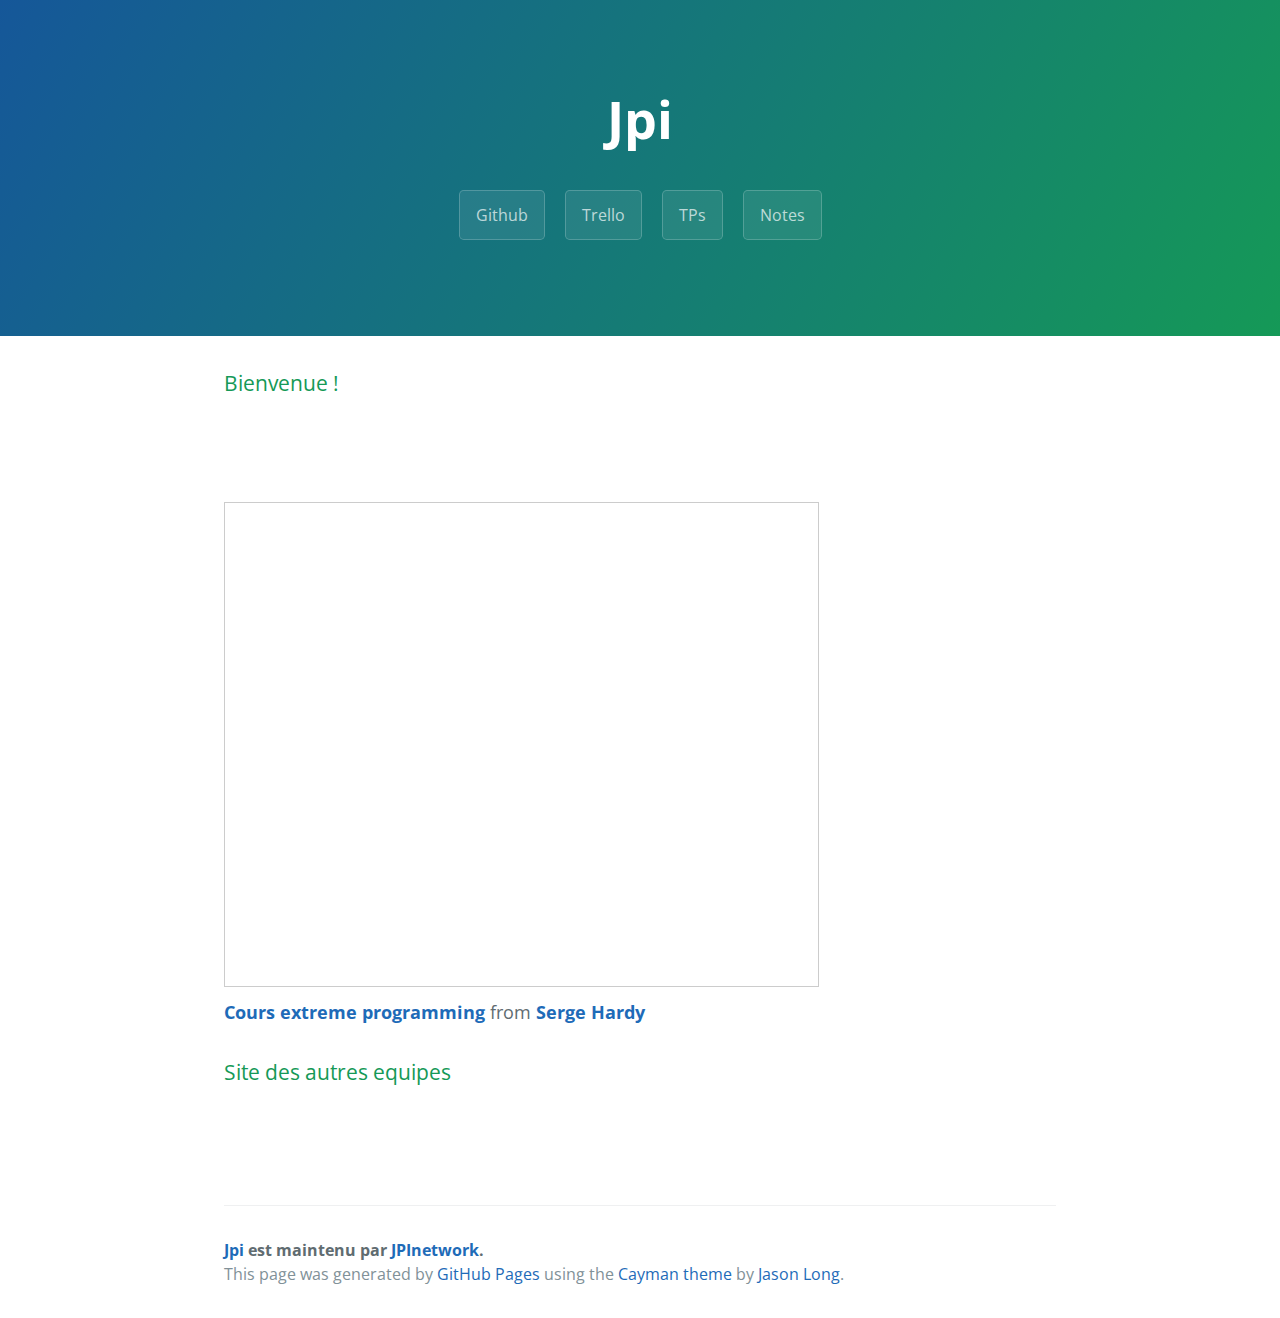
<file: index.html>
<!DOCTYPE html>
<html lang="en-us">
  <head>
    <meta charset="UTF-8">
    <title>Jpi by JPInetwork</title>
    <meta name="viewport" content="width=device-width, initial-scale=1">
    <link rel="stylesheet" type="text/css" href="stylesheets/normalize.css" media="screen">
    <link href='https://fonts.googleapis.com/css?family=Open+Sans:400,700' rel='stylesheet' type='text/css'>
    <link rel="stylesheet" type="text/css" href="stylesheets/stylesheet.css" media="screen">
    <link rel="stylesheet" type="text/css" href="stylesheets/github-light.css" media="screen">
  </head>
  <body>
    <section class="page-header">
	<h1 class="project-name">Jpi</h1>
	<h2 class="project-tagline"></h2>
	<a href="https://github.com/JPInetwork" class="btn">Github</a>
	<a href="https://trello.com/b/isZyUqdK/td-git" class="btn">Trello</a>
    <a href="TPs/index.html" class="btn">TPs</a>
    <a href="Notes/index.html" class="btn">Notes</a>
    </section>

    <section class="main-content">
      <h3>
<a id="welcome-to-github-pages" class="anchor" href="#welcome-to-github-pages" aria-hidden="true"><span class="octicon octicon-link"></span></a>Bienvenue !</h3>

<p>
      <a href="https://github.com/PaillardJulien" class="btn btn-body">Julien Paillard</a>
      <a href="https://github.com/HoudayerPierre" class="btn btn-body">Pierre Houdayer</a>
      <a href="https://github.com/iandeveseleer" class="btn btn-body">Ian Deveseleer</a>    
</p>
<iframe src="http://fr.slideshare.net/slideshow/embed_code/key/zC0OgLhX3gV2tE" width="595" height="485" frameborder="0" marginwidth="0" marginheight="0" scrolling="no" style="border:1px solid #CCC; border-width:1px; margin-bottom:5px; max-width: 100%;" allowfullscreen> </iframe> <div style="margin-bottom:5px"> <strong> <a href="http://fr.slideshare.net/sergehardy1/cours-extreme-programming" title="Cours extreme programming" target="_blank">Cours extreme programming</a> </strong> from <strong><a href="http://www.slideshare.net/sergehardy1" target="_blank">Serge Hardy</a></strong> </div>
<h3>
<a id="welcome-to-github-pages" class="anchor" href="#welcome-to-github-pages" aria-hidden="true"><span class="octicon octicon-link"></span></a>Site des autres equipes</h3>
      <a href="https://grouperdv.github.io" class="btn btn-body">Groupe RDV</a>    
      <a href="https://testosterones.github.io" class="btn btn-body">Groupe Testosterones</a>    
      <a href="https://imvi10.github.io" class="btn btn-body">Groupe imvi10</a>    
      <a href="https://mrtpi.github.io" class="btn btn-body">Groupe MrtPi</a>    
      <footer class="site-footer">
        <span class="site-footer-owner"><a href="https://github.com/JPInetwork/JPInetwork.github.io">Jpi</a> est maintenu par <a href="https://github.com/JPInetwork">JPInetwork</a>.</span>

        <span class="site-footer-credits">This page was generated by <a href="https://pages.github.com">GitHub Pages</a> using the <a href="https://github.com/jasonlong/cayman-theme">Cayman theme</a> by <a href="https://twitter.com/jasonlong">Jason Long</a>.</span>
      </footer>

    </section>

  
  </body>
</html>
</file>
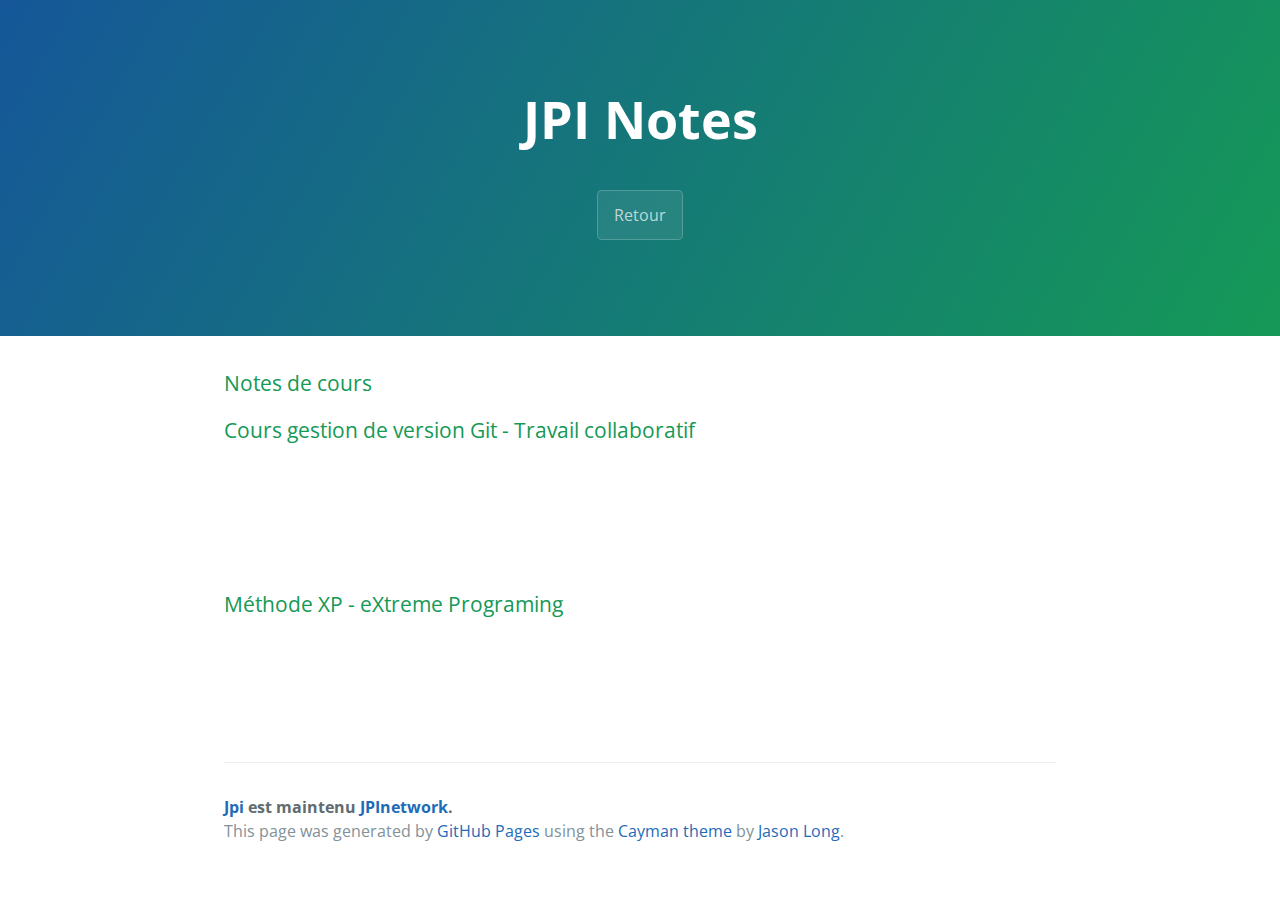
<file: Notes/index.html>
<!DOCTYPE html>
<html lang="fr-FR">
  <head>
    <meta charset="UTF-8">
    <title>JPI Notes</title>
    <meta name="viewport" content="width=device-width, initial-scale=1">
    <link rel="stylesheet" type="text/css" href="/stylesheets/normalize.css" media="screen">
    <link href='https://fonts.googleapis.com/css?family=Open+Sans:400,700' rel='stylesheet' type='text/css'>
    <link rel="stylesheet" type="text/css" href="/stylesheets/stylesheet.css" media="screen">
    <link rel="stylesheet" type="text/css" href="/stylesheets/github-light.css" media="screen">
  </head>
  <body>
    <section class="page-header">
      <h1 class="project-name">JPI Notes</h1>
      <h2 class="project-tagline"></h2>
      <a href="http://jpinetwork.github.io/" class="btn">Retour</a>
    </section>

    <section class="main-content">
			<h3>
			<a id="welcome-to-github-pages" class="anchor" href="#welcome-to-github-pages" aria-hidden="true">
			<span class="octicon octicon-link"></span>
			</a>Notes de cours</h3>
			
			<div class="tp">
				<h3>
				<a id="welcome-to-github-pages" class="anchor" href="#welcome-to-github-pages" aria-hidden="true">
				<span class="octicon octicon-link"></span>
				</a> Cours gestion de version Git - Travail collaboratif </h3>
				<br>
				<a href="/Notes/git.html" class="btn">Cours Git</a>
				</br>
				
				<h3>
				<a id="welcome-to-github-pages" class="anchor" href="#welcome-to-github-pages" aria-hidden="true">
				<span class="octicon octicon-link"></span>
				</a> Méthode XP - eXtreme Programing </h3>
				<br>
				<a href="/Notes/xp.html" class="btn">Méthode XP</a>
				</br>
				
			</div>
	<footer class="site-footer">
		<span class="site-footer-owner"><a href="https://github.com/JPInetwork/JPI">Jpi</a> est maintenu <a href="https://github.com/JPInetwork">JPInetwork</a>.</span>

		<span class="site-footer-credits">This page was generated by <a href="https://pages.github.com">GitHub Pages</a> using the <a href="https://github.com/jasonlong/cayman-theme">Cayman theme</a> by <a href="https://twitter.com/jasonlong">Jason Long</a>.</span>
	  </footer>

	</section>
  </body>
</html>
</file>
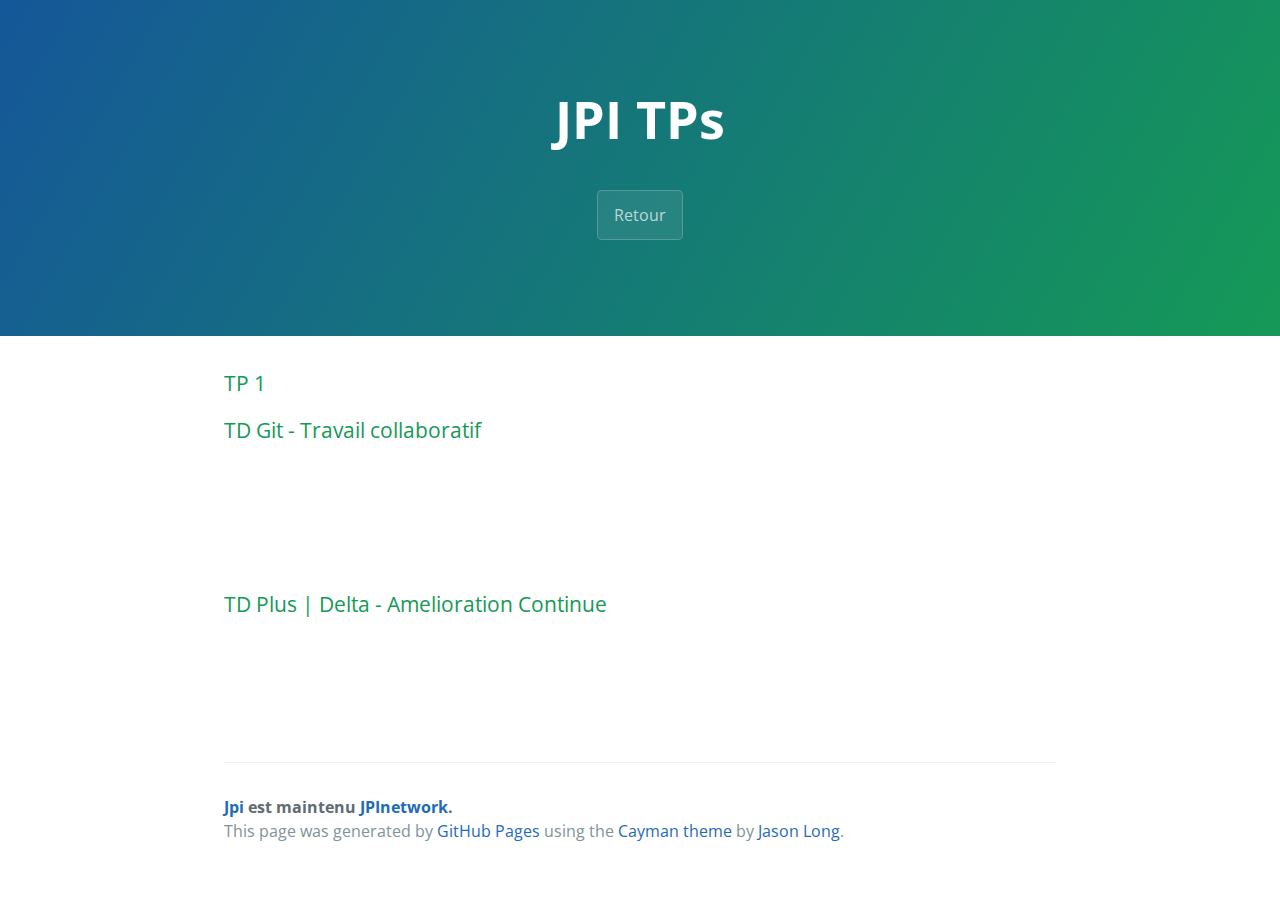
<file: TPs/index.html>
<!DOCTYPE html>
<html lang="fr-FR">
  <head>
    <meta charset="UTF-8">
    <title>JPI TPs</title>
    <meta name="viewport" content="width=device-width, initial-scale=1">
    <link rel="stylesheet" type="text/css" href="/stylesheets/normalize.css" media="screen">
    <link href='https://fonts.googleapis.com/css?family=Open+Sans:400,700' rel='stylesheet' type='text/css'>
    <link rel="stylesheet" type="text/css" href="/stylesheets/stylesheet.css" media="screen">
    <link rel="stylesheet" type="text/css" href="/stylesheets/github-light.css" media="screen">
  </head>
  <body>
    <section class="page-header">
      <h1 class="project-name">JPI TPs</h1>
      <h2 class="project-tagline"></h2>
      <a href="http://jpinetwork.github.io/" class="btn">Retour</a>
    </section>

    <section class="main-content">
			<h3>
			<a id="welcome-to-github-pages" class="anchor" href="#welcome-to-github-pages" aria-hidden="true">
			<span class="octicon octicon-link"></span>
			</a>TP 1</h3>
			
			<div class="tp">
				<h3>
				<a id="welcome-to-github-pages" class="anchor" href="#welcome-to-github-pages" aria-hidden="true">
				<span class="octicon octicon-link"></span>
				</a> TD Git - Travail collaboratif </h3>
				<br>
				<a href="/TPs/TP_1.html" class="btn">TD Git</a>
				</br>
				
				<h3>
				<a id="welcome-to-github-pages" class="anchor" href="#welcome-to-github-pages" aria-hidden="true">
				<span class="octicon octicon-link"></span>
				</a> TD Plus | Delta - Amelioration Continue </h3>
				<br>
				<a href="/TPs/TP_2.html" class="btn">TD Plus | Delta</a>
				</br>
				
			</div>
	<footer class="site-footer">
		<span class="site-footer-owner"><a href="https://github.com/JPInetwork/JPI">Jpi</a> est maintenu <a href="https://github.com/JPInetwork">JPInetwork</a>.</span>

		<span class="site-footer-credits">This page was generated by <a href="https://pages.github.com">GitHub Pages</a> using the <a href="https://github.com/jasonlong/cayman-theme">Cayman theme</a> by <a href="https://twitter.com/jasonlong">Jason Long</a>.</span>
	  </footer>

	</section>
  </body>
</html>
</file>
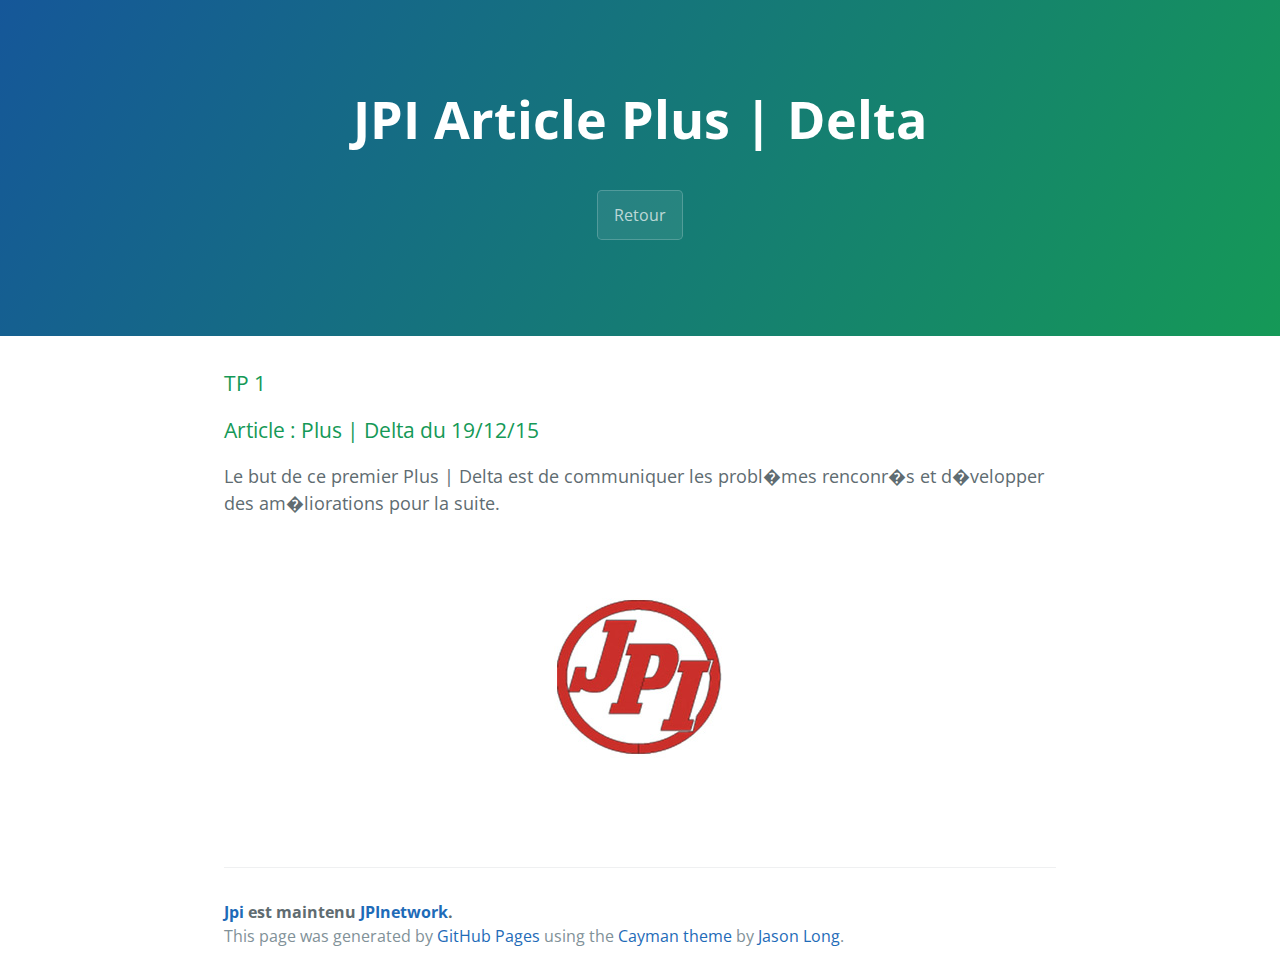
<file: Article_PlusDelta.html>
<!DOCTYPE html>
<html lang="fr-FR">
  <head>
    <meta charset="UTF-8">
    <title>JPI Article</title>
    <meta name="viewport" content="width=device-width, initial-scale=1">
    <link rel="stylesheet" type="text/css" href="stylesheets/normalize.css" media="screen">
    <link href='https://fonts.googleapis.com/css?family=Open+Sans:400,700' rel='stylesheet' type='text/css'>
    <link rel="stylesheet" type="text/css" href="stylesheets/stylesheet.css" media="screen">
    <link rel="stylesheet" type="text/css" href="stylesheets/github-light.css" media="screen">
  </head>
  <body>
    <section class="page-header">
      <h1 class="project-name">JPI Article Plus | Delta</h1>
      <h2 class="project-tagline"></h2>
      <a href="https://github.com/JPI/" class="btn">Retour</a>
    </section>

    <section class="main-content">
			<h3>
			<a id="welcome-to-github-pages" class="anchor" href="#welcome-to-github-pages" aria-hidden="true">
			<span class="octicon octicon-link"></span>
			</a>TP 1</h3>
			
			<div class="tp">
				<h3>
				<a id="welcome-to-github-pages" class="anchor" href="#welcome-to-github-pages" aria-hidden="true">
				<span class="octicon octicon-link"></span>
				</a> Article : Plus | Delta du 19/12/15</h3>

				<p>Le but de ce premier Plus | Delta est de communiquer les probl�mes renconr�s et d�velopper des am�liorations pour la suite.</p>
				
				<center><img src="JPI_Logo.jpg"></img></center>
				
			</div>
	<footer class="site-footer">
		<span class="site-footer-owner"><a href="https://github.com/JPInetwork/JPI">Jpi</a> est maintenu <a href="https://github.com/JPInetwork">JPInetwork</a>.</span>

		<span class="site-footer-credits">This page was generated by <a href="https://pages.github.com">GitHub Pages</a> using the <a href="https://github.com/jasonlong/cayman-theme">Cayman theme</a> by <a href="https://twitter.com/jasonlong">Jason Long</a>.</span>
	  </footer>

	</section>
  </body>
</html>
</file>
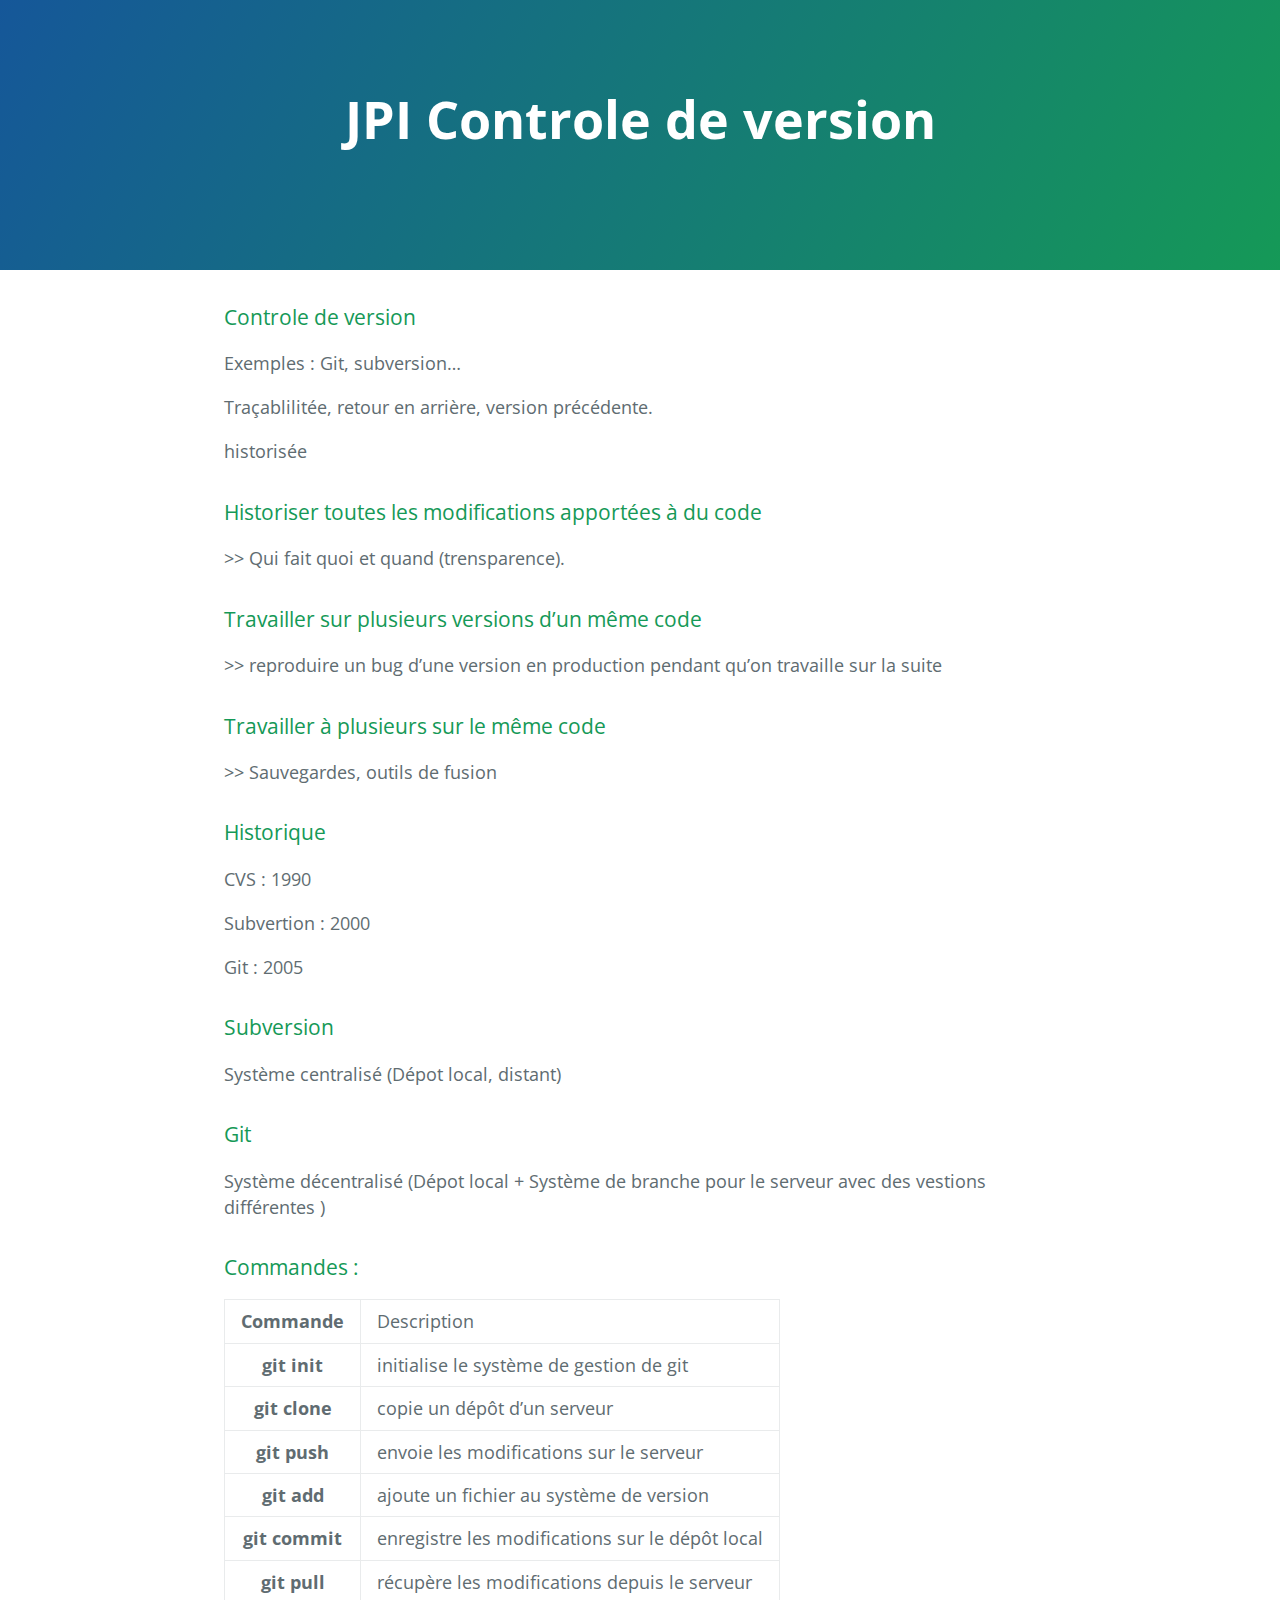
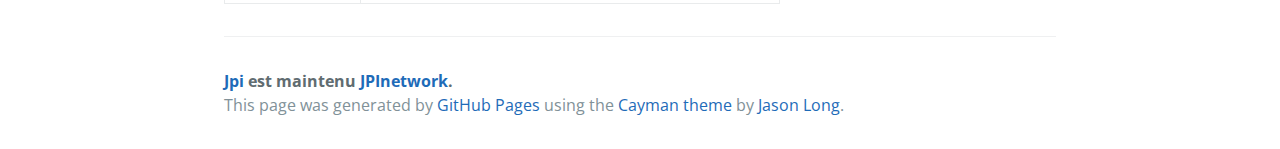
<file: ControleVersion.html>
﻿<!DOCTYPE html>
<html lang="fr-FR">
  <head>
    <meta charset="UTF-8">
    <title>JPI Controle de version</title>
    <meta name="viewport" content="width=device-width, initial-scale=1">
    <link rel="stylesheet" type="text/css" href="stylesheets/normalize.css" media="screen">
    <link href='https://fonts.googleapis.com/css?family=Open+Sans:400,700' rel='stylesheet' type='text/css'>
    <link rel="stylesheet" type="text/css" href="stylesheets/stylesheet.css" media="screen">
    <link rel="stylesheet" type="text/css" href="stylesheets/github-light.css" media="screen">
  </head>
  <body>
    <section class="page-header">
      <h1 class="project-name">JPI Controle de version</h1>
      <h2 class="project-tagline"></h2>
    </section>

    <section class="main-content">
			<div class="controleVersion">
				<h3>
				<a id="welcome-to-github-pages" class="anchor" href="#welcome-to-github-pages" aria-hidden="true">
				<span class="octicon octicon-link"></span>
				</a>Controle de version</h3>
			
				<p>Exemples : Git, subversion…</p>
				<p>Traçablilitée, retour en arrière, version précédente.</p>
				<p>historisée</p>

				<h3>
				<a id="welcome-to-github-pages" class="anchor" href="#welcome-to-github-pages" aria-hidden="true">
				<span class="octicon octicon-link"></span>
				</a>Historiser toutes les modifications apportées à du code</h3>
				
				<p>>> Qui fait quoi et quand (trensparence).</p>
				
				<h3>
				<a id="welcome-to-github-pages" class="anchor" href="#welcome-to-github-pages" aria-hidden="true">
				<span class="octicon octicon-link"></span>
				</a>Travailler sur plusieurs versions d’un même code</h3>
				
				<p>>> reproduire un bug d’une version en production pendant qu’on travaille sur la suite</p>
				
				<h3>
				<a id="welcome-to-github-pages" class="anchor" href="#welcome-to-github-pages" aria-hidden="true">
				<span class="octicon octicon-link"></span>
				</a>Travailler à plusieurs sur le même code</h3>
				
				<p>>> Sauvegardes, outils de fusion</p>
				
				<h3>
				<a id="welcome-to-github-pages" class="anchor" href="#welcome-to-github-pages" aria-hidden="true">
				<span class="octicon octicon-link"></span>
				</a>Historique</h3>
				
				<p>CVS : 1990</p>
				<p>Subvertion : 2000</p>
				<p>Git : 2005 </p>
				
				<h3>
				<a id="welcome-to-github-pages" class="anchor" href="#welcome-to-github-pages" aria-hidden="true">
				<span class="octicon octicon-link"></span>
				</a>Subversion</h3>
				
				<p>Système centralisé (Dépot local, distant)<p>
				
				<h3>
				<a id="welcome-to-github-pages" class="anchor" href="#welcome-to-github-pages" aria-hidden="true">
				<span class="octicon octicon-link"></span>
				</a>Git</h3>
				
				<p>Système décentralisé (Dépot local + Système de branche pour le serveur avec des vestions différentes )</p>
				
				<h3>
				<a id="welcome-to-github-pages" class="anchor" href="#welcome-to-github-pages" aria-hidden="true">
				<span class="octicon octicon-link"></span>
				</a>Commandes :</h3>
				
				<table>
				   <tr>
					   <th>Commande</th>
					   <td>Description</td>
				   </tr>
				   <tr>
					   <th>git init</th>
					   <td>initialise le système de gestion de git</td>
				   </tr>
				   <tr>
					   <th>git clone</th>
					   <td>copie un dépôt d’un serveur</td>
				   </tr>
				   <tr>
					   <th>git push</th>
					   <td>envoie les modifications sur le serveur</td>
				   </tr>
				   <tr>
					   <th>git add</th>
					   <td>ajoute un fichier au système de version</td>
				   </tr>
				   <tr>
					   <th>git commit</th>
					   <td>enregistre les modifications sur le dépôt local</td>
				   </tr>
				   <tr>
					   <th>git pull</th>
					   <td>récupère les modifications depuis le serveur</td>
				   </tr>
				</table>
				
				
			</div>
	<footer class="site-footer">
		<span class="site-footer-owner"><a href="https://github.com/JPInetwork/JPI">Jpi</a> est maintenu <a href="https://github.com/JPInetwork">JPInetwork</a>.</span>

		<span class="site-footer-credits">This page was generated by <a href="https://pages.github.com">GitHub Pages</a> using the <a href="https://github.com/jasonlong/cayman-theme">Cayman theme</a> by <a href="https://twitter.com/jasonlong">Jason Long</a>.</span>
	  </footer>

	</section>
  </body>
</html>
</file>
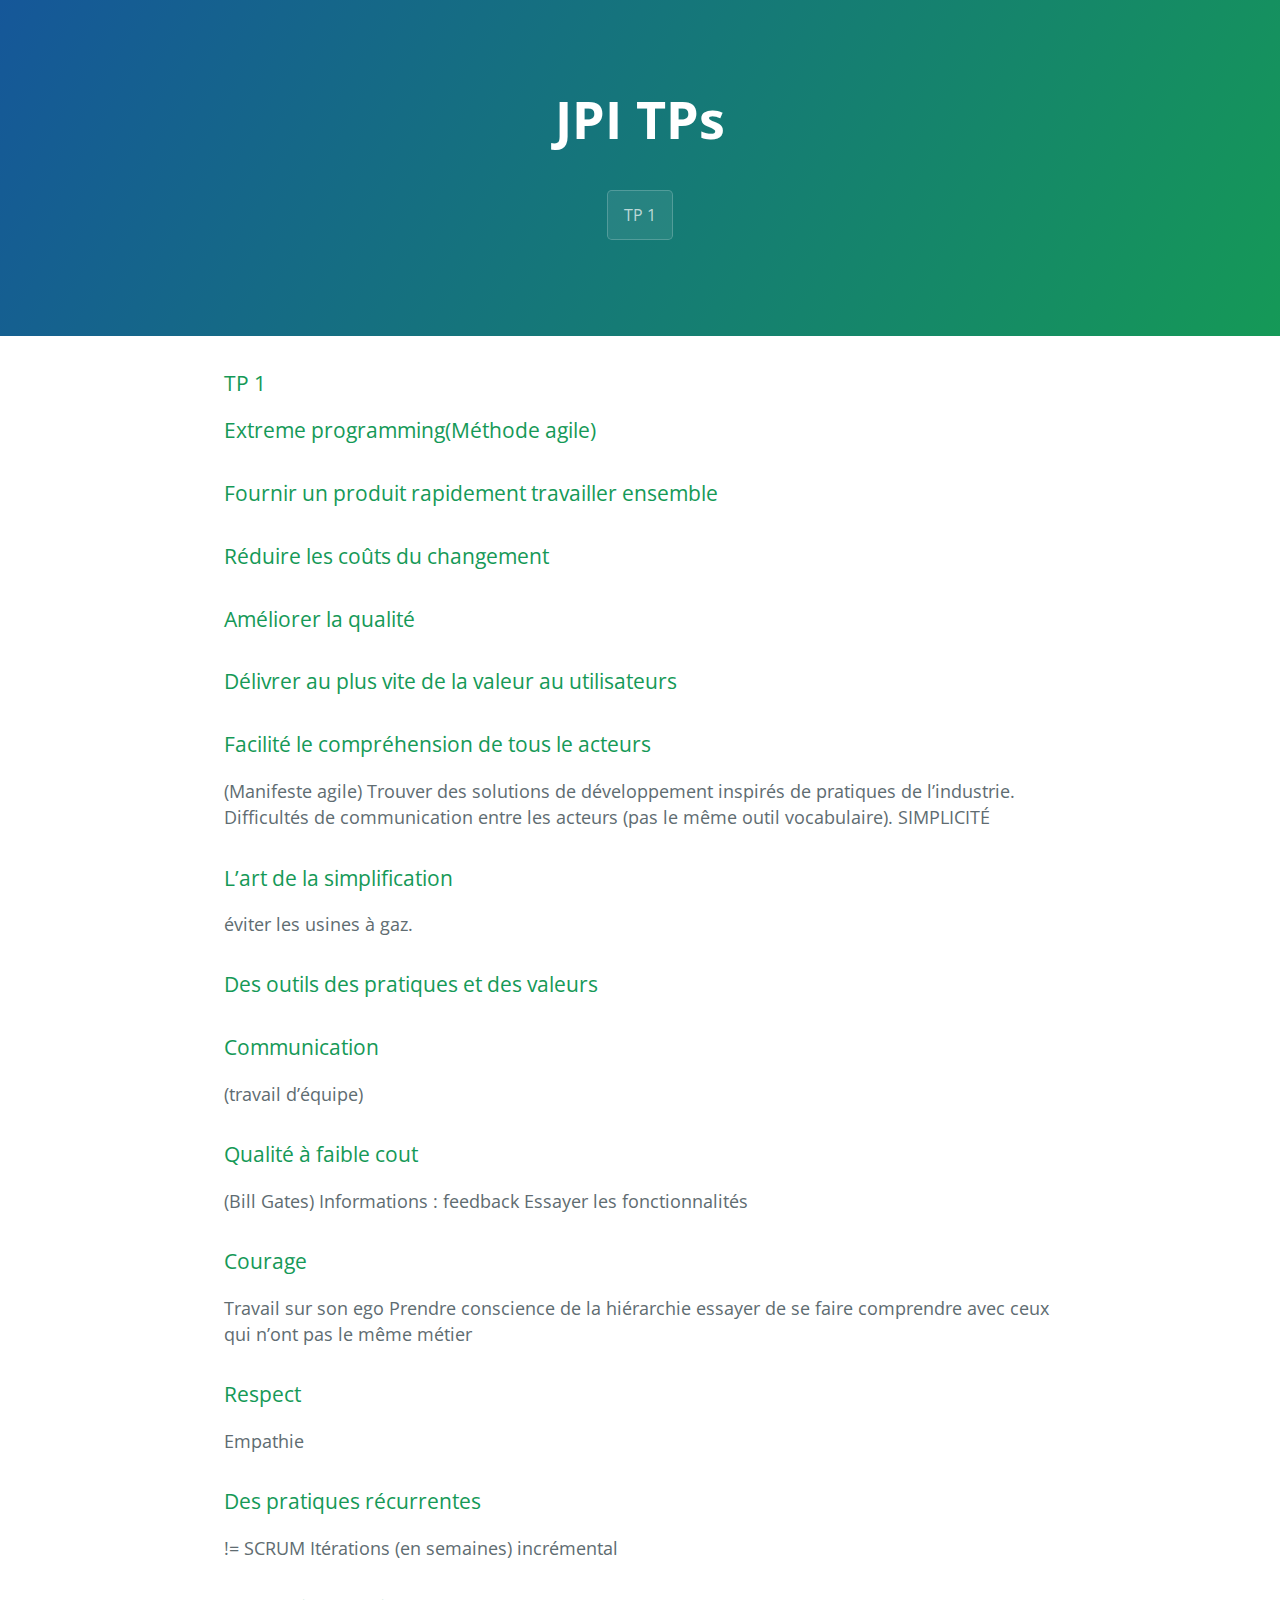
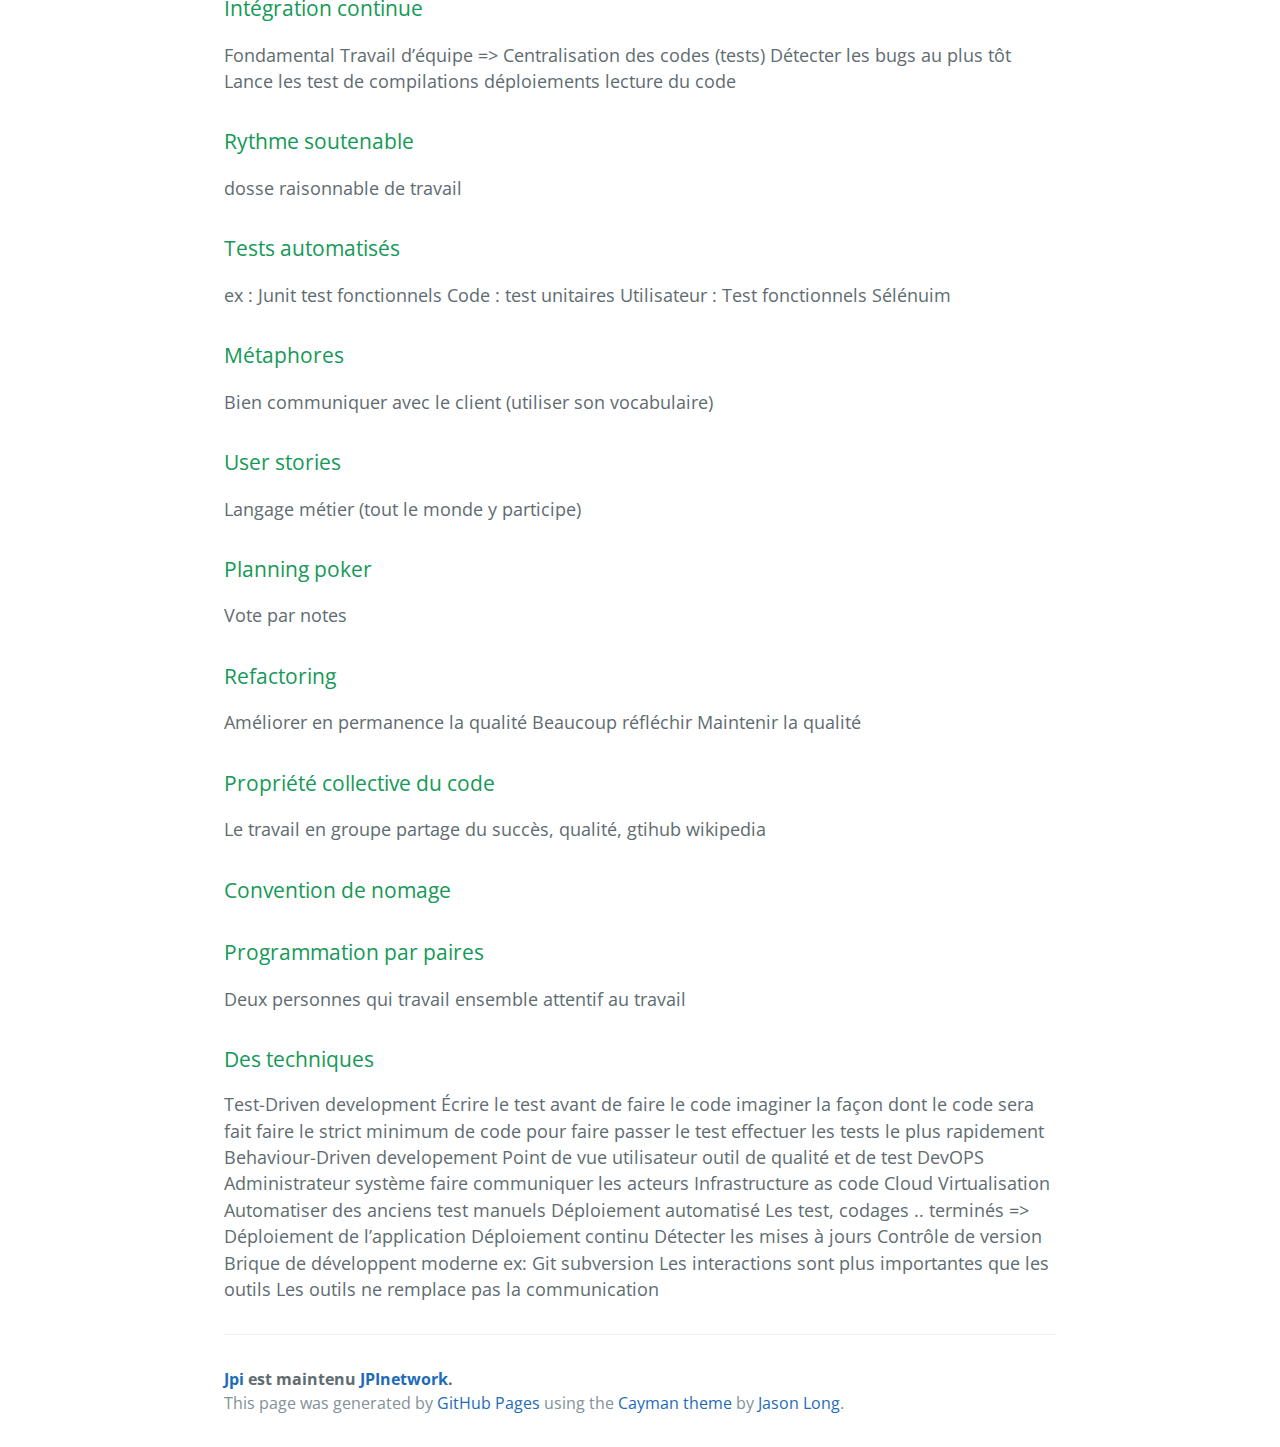
<file: note.html>
﻿<!DOCTYPE html>
<html lang="fr-FR">
  <head>
    <meta charset="UTF-8">
    <title>JPI TPs</title>
    <meta name="viewport" content="width=device-width, initial-scale=1">
    <link rel="stylesheet" type="text/css" href="stylesheets/normalize.css" media="screen">
    <link href='https://fonts.googleapis.com/css?family=Open+Sans:400,700' rel='stylesheet' type='text/css'>
    <link rel="stylesheet" type="text/css" href="stylesheets/stylesheet.css" media="screen">
    <link rel="stylesheet" type="text/css" href="stylesheets/github-light.css" media="screen">
  </head>
  <body>
    <section class="page-header">
      <h1 class="project-name">JPI TPs</h1>
      <h2 class="project-tagline"></h2>
      <a href="https://github.com/JPInetwork/JPI#" class="btn">TP 1</a>
    </section>

    <section class="main-content">
			<h3>
			<a id="welcome-to-github-pages" class="anchor" href="#welcome-to-github-pages" aria-hidden="true">
			<span class="octicon octicon-link"></span>
			</a>TP 1</h3>
			
			<div class="note">
				<h3>
				<a id="welcome-to-github-pages" class="anchor" href="#welcome-to-github-pages" aria-hidden="true">
				<span class="octicon octicon-link"></span>
				</a> Extreme programming(Méthode agile) </h3>
				
				<h3>
				<a id="welcome-to-github-pages" class="anchor" href="#welcome-to-github-pages" aria-hidden="true">
				<span class="octicon octicon-link"></span>
				</a> Fournir un produit rapidement travailler ensemble </h3>

				<h3>
				<a id="welcome-to-github-pages" class="anchor" href="#welcome-to-github-pages" aria-hidden="true">
				<span class="octicon octicon-link"></span>
				</a> Réduire les coûts du changement </h3>

				<h3>
				<a id="welcome-to-github-pages" class="anchor" href="#welcome-to-github-pages" aria-hidden="true">
				<span class="octicon octicon-link"></span>
				</a> Améliorer la qualité </h3>
				
				<h3>
				<a id="welcome-to-github-pages" class="anchor" href="#welcome-to-github-pages" aria-hidden="true">
				<span class="octicon octicon-link"></span>
				</a> Délivrer au plus vite de la valeur au utilisateurs </h3>
				
				<h3>
				<a id="welcome-to-github-pages" class="anchor" href="#welcome-to-github-pages" aria-hidden="true">
				<span class="octicon octicon-link"></span>
				</a> Facilité le compréhension de tous le acteurs </h3>
				
				<p>(Manifeste agile)
				Trouver des solutions de développement inspirés de pratiques de l’industrie.
				Difficultés de communication entre les acteurs (pas le même outil vocabulaire).
				SIMPLICITÉ</p>
				
				<h3>
				<a id="welcome-to-github-pages" class="anchor" href="#welcome-to-github-pages" aria-hidden="true">
				<span class="octicon octicon-link"></span>
				</a> L’art de la simplification </h3>
				<p>éviter les usines à gaz.</p>
				
				<h3>
				<a id="welcome-to-github-pages" class="anchor" href="#welcome-to-github-pages" aria-hidden="true">
				<span class="octicon octicon-link"></span>
				</a> Des outils des pratiques et des valeurs </h3>
				
				<h3>
				<a id="welcome-to-github-pages" class="anchor" href="#welcome-to-github-pages" aria-hidden="true">
				<span class="octicon octicon-link"></span>
				</a> Communication </h3>
				<p>(travail d’équipe)</p>
				
				<h3>
				<a id="welcome-to-github-pages" class="anchor" href="#welcome-to-github-pages" aria-hidden="true">
				<span class="octicon octicon-link"></span>
				</a> Qualité à faible cout </h3>
				<p>(Bill Gates)
				Informations : feedback
				Essayer les fonctionnalités</p>
				
				<h3>
				<a id="welcome-to-github-pages" class="anchor" href="#welcome-to-github-pages" aria-hidden="true">
				<span class="octicon octicon-link"></span>
				</a> Courage </h3>
				<p>Travail sur son ego
				Prendre conscience de la hiérarchie
				essayer de se faire comprendre avec ceux qui n’ont pas le même métier</p>
				
				<h3>
				<a id="welcome-to-github-pages" class="anchor" href="#welcome-to-github-pages" aria-hidden="true">
				<span class="octicon octicon-link"></span>
				</a> Respect </h3>
				<p>Empathie</p>
				
				<h3>
				<a id="welcome-to-github-pages" class="anchor" href="#welcome-to-github-pages" aria-hidden="true">
				<span class="octicon octicon-link"></span>
				</a> Des pratiques récurrentes </h3>
				<p>!= SCRUM
				Itérations  (en semaines)
				incrémental</p>

				<h3>
				<a id="welcome-to-github-pages" class="anchor" href="#welcome-to-github-pages" aria-hidden="true">
				<span class="octicon octicon-link"></span>
				</a> Intégration continue </h3>
				<p>Fondamental
				Travail d’équipe => Centralisation des codes (tests)
				Détecter les bugs au plus tôt
				Lance les test de compilations déploiements lecture du code</p>	
				
				<h3>
				<a id="welcome-to-github-pages" class="anchor" href="#welcome-to-github-pages" aria-hidden="true">
				<span class="octicon octicon-link"></span>
				</a> Rythme soutenable </h3>
				<p>dosse raisonnable de travail</p>
				
				<h3>
				<a id="welcome-to-github-pages" class="anchor" href="#welcome-to-github-pages" aria-hidden="true">
				<span class="octicon octicon-link"></span>
				</a> Tests automatisés </h3>
				<p>ex : Junit test fonctionnels
				Code : test unitaires
				Utilisateur : Test fonctionnels
				Sélénuim</p>
				
				<h3>
				<a id="welcome-to-github-pages" class="anchor" href="#welcome-to-github-pages" aria-hidden="true">
				<span class="octicon octicon-link"></span>
				</a> Métaphores </h3>
				<p>Bien communiquer avec le client (utiliser son vocabulaire)</p>
				
				<h3>
				<a id="welcome-to-github-pages" class="anchor" href="#welcome-to-github-pages" aria-hidden="true">
				<span class="octicon octicon-link"></span>
				</a> User stories </h3>
				<p>Langage métier (tout le monde y participe)</p>
				
				<h3>
				<a id="welcome-to-github-pages" class="anchor" href="#welcome-to-github-pages" aria-hidden="true">
				<span class="octicon octicon-link"></span>
				</a> Planning poker </h3>
				<p>Vote par notes</p>
				
				<h3>
				<a id="welcome-to-github-pages" class="anchor" href="#welcome-to-github-pages" aria-hidden="true">
				<span class="octicon octicon-link"></span>
				</a> Refactoring </h3>
				<p>Améliorer en permanence la qualité
				Beaucoup réfléchir
				Maintenir la qualité</p>
				
				<h3>
				<a id="welcome-to-github-pages" class="anchor" href="#welcome-to-github-pages" aria-hidden="true">
				<span class="octicon octicon-link"></span>
				</a> Propriété collective du code </h3>
				<p>Le travail en groupe partage du succès, qualité,
				gtihub wikipedia</p>
				
				<h3>
				<a id="welcome-to-github-pages" class="anchor" href="#welcome-to-github-pages" aria-hidden="true">
				<span class="octicon octicon-link"></span>
				</a> Convention de nomage </h3>
				
				<h3>
				<a id="welcome-to-github-pages" class="anchor" href="#welcome-to-github-pages" aria-hidden="true">
				<span class="octicon octicon-link"></span>
				</a> Programmation par paires </h3>
				<p>Deux personnes qui travail ensemble
				attentif au travail</p>
				
				<h3>
				<a id="welcome-to-github-pages" class="anchor" href="#welcome-to-github-pages" aria-hidden="true">
				<span class="octicon octicon-link"></span>
				</a> Des techniques </h3>

Test-Driven development
Écrire le test avant de faire le code
imaginer la façon dont le code sera fait
faire le strict minimum de code pour faire passer le test
effectuer les tests le plus rapidement

Behaviour-Driven developement
Point de vue utilisateur
outil de qualité et de test

DevOPS
Administrateur système
faire communiquer les acteurs

Infrastructure as code

Cloud

Virtualisation
Automatiser des anciens test manuels

Déploiement automatisé
Les test, codages .. terminés
=> Déploiement de l’application

Déploiement continu
Détecter les mises à jours

Contrôle de version
Brique de développent moderne
ex: Git subversion

Les interactions sont plus importantes que les outils
Les outils ne remplace pas la communication
				
			</div>
	<footer class="site-footer">
		<span class="site-footer-owner"><a href="https://github.com/JPInetwork/JPI">Jpi</a> est maintenu <a href="https://github.com/JPInetwork">JPInetwork</a>.</span>

		<span class="site-footer-credits">This page was generated by <a href="https://pages.github.com">GitHub Pages</a> using the <a href="https://github.com/jasonlong/cayman-theme">Cayman theme</a> by <a href="https://twitter.com/jasonlong">Jason Long</a>.</span>
	  </footer>

	</section>
  </body>
</html>
</file>
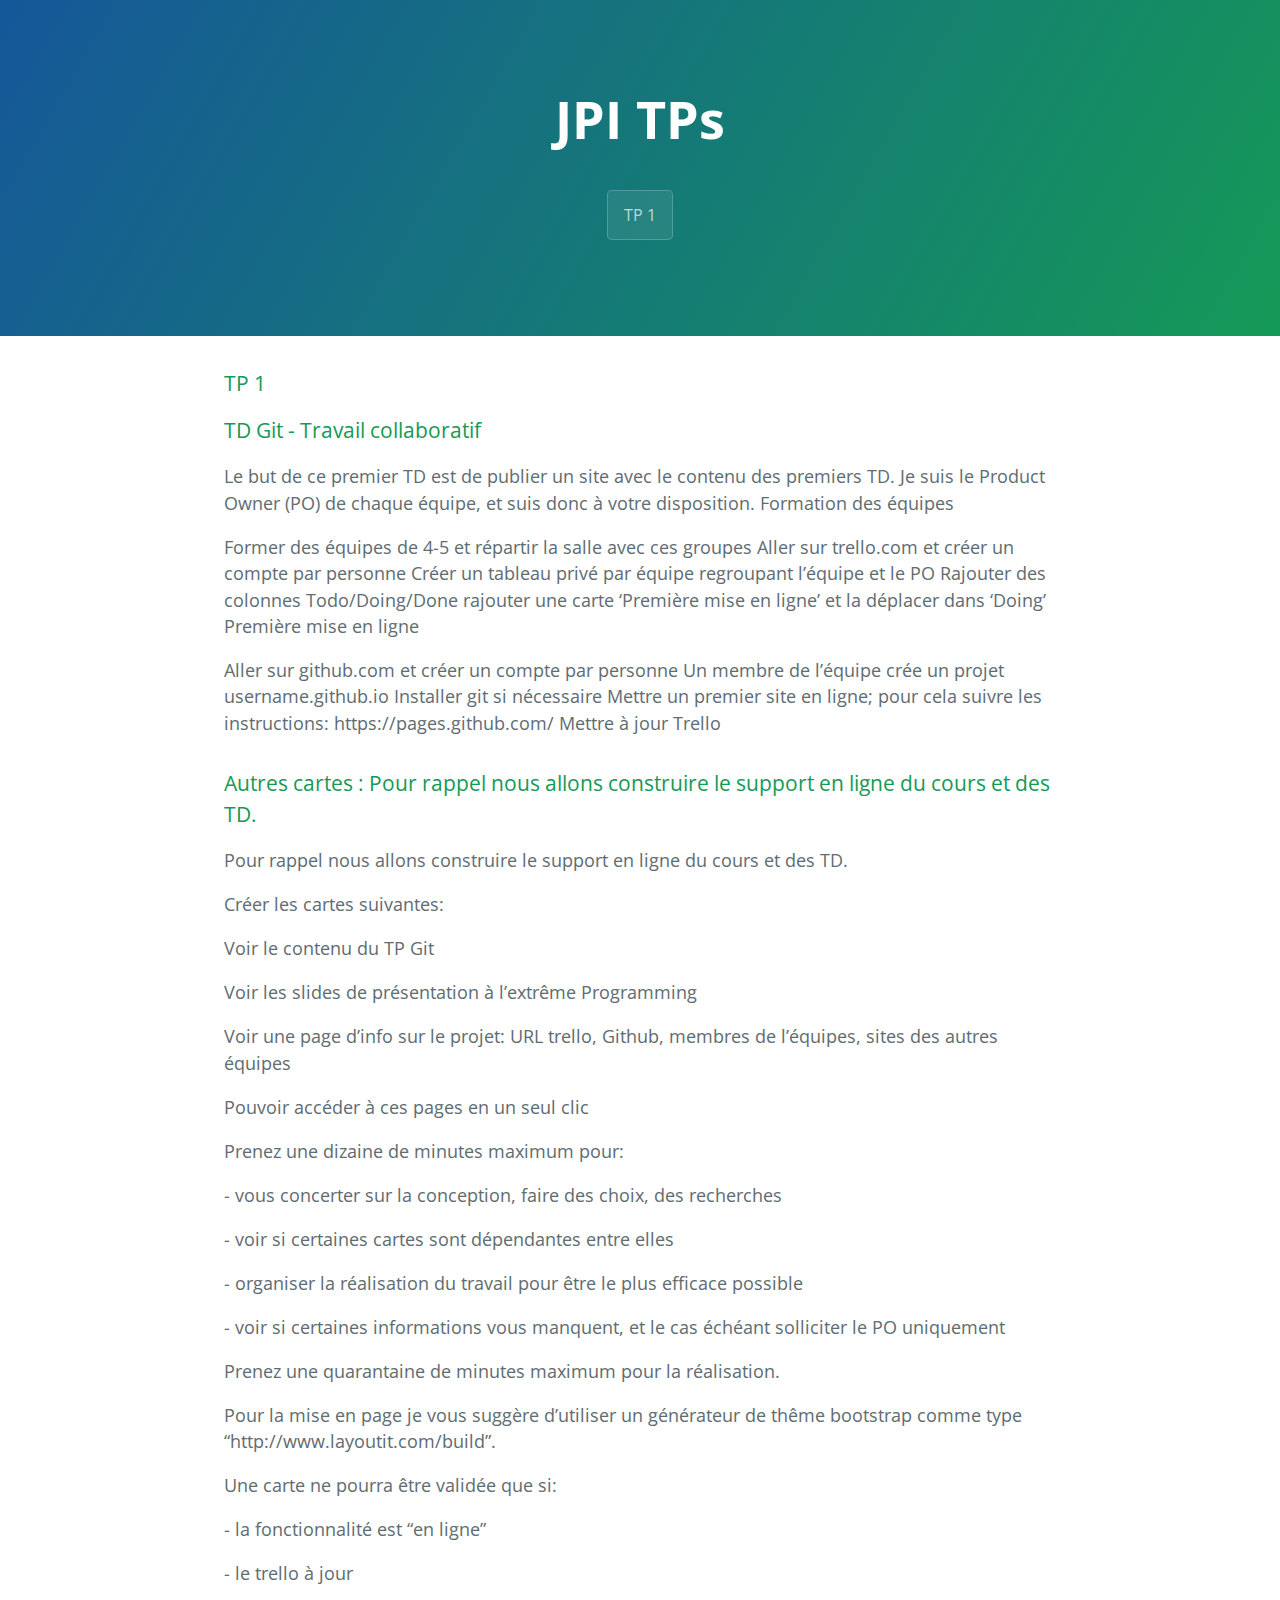
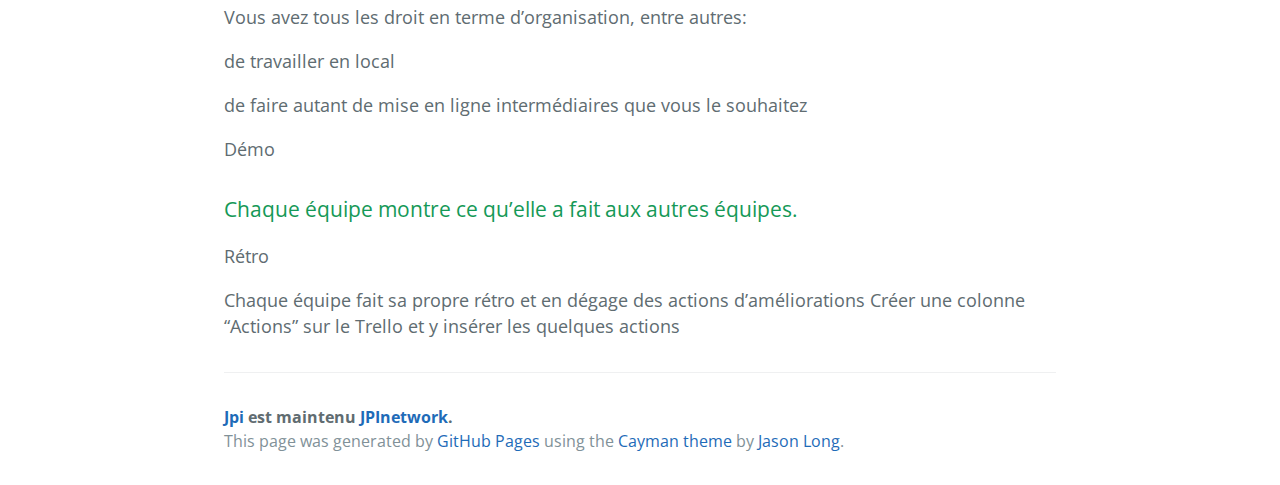
<file: TP.html>
﻿<!DOCTYPE html>
<html lang="fr-FR">
  <head>
    <meta charset="UTF-8">
    <title>JPI TPs</title>
    <meta name="viewport" content="width=device-width, initial-scale=1">
    <link rel="stylesheet" type="text/css" href="stylesheets/normalize.css" media="screen">
    <link href='https://fonts.googleapis.com/css?family=Open+Sans:400,700' rel='stylesheet' type='text/css'>
    <link rel="stylesheet" type="text/css" href="stylesheets/stylesheet.css" media="screen">
    <link rel="stylesheet" type="text/css" href="stylesheets/github-light.css" media="screen">
  </head>
  <body>
    <section class="page-header">
      <h1 class="project-name">JPI TPs</h1>
      <h2 class="project-tagline"></h2>
      <a href="https://github.com/JPInetwork/JPI#" class="btn">TP 1</a>
    </section>

    <section class="main-content">
			<h3>
			<a id="welcome-to-github-pages" class="anchor" href="#welcome-to-github-pages" aria-hidden="true">
			<span class="octicon octicon-link"></span>
			</a>TP 1</h3>
			
			<div class="tp">
				<h3>
				<a id="welcome-to-github-pages" class="anchor" href="#welcome-to-github-pages" aria-hidden="true">
				<span class="octicon octicon-link"></span>
				</a> TD Git - Travail collaboratif </h3>

				<p>Le but de ce premier TD est de publier un site avec le contenu des premiers TD.
				Je suis le Product Owner (PO) de chaque équipe, et suis donc à votre disposition.
				Formation des équipes</p>

				<p>Former des équipes de 4-5 et répartir la salle avec ces groupes
				Aller sur trello.com et créer un compte par personne
				Créer un tableau privé par équipe regroupant l’équipe et le PO
				Rajouter des colonnes Todo/Doing/Done
				rajouter une carte ‘Première mise en ligne’ et la déplacer dans ‘Doing’
				Première mise en ligne</p>

				<p>Aller sur github.com et créer un compte par personne
				Un membre de l’équipe crée un projet username.github.io
				Installer git si nécessaire
				Mettre un premier site en ligne; pour cela suivre les instructions: https://pages.github.com/
				Mettre à jour Trello</p>

				<h3>
				<a id="welcome-to-github-pages" class="anchor" href="#welcome-to-github-pages" aria-hidden="true">
				<span class="octicon octicon-link"></span>
				</a> Autres cartes : Pour rappel nous allons construire le support en ligne du cours et des TD. </h3>
				

				<p>Pour rappel nous allons construire le support en ligne du cours et des TD.</p>

				<p>Créer les cartes suivantes:</p>

				<p>Voir le contenu du TP Git</p>
				<p>Voir les slides de présentation à l’extrême Programming</p>
				<p>Voir une page d’info sur le projet: URL trello, Github, membres de l’équipes, sites des autres équipes</p>
				<p>Pouvoir accéder à ces pages en un seul clic</p>

				<p>Prenez une dizaine de minutes maximum pour:</p>

				<p>	- vous concerter sur la conception, faire des choix, des recherches</p>
				<p>	- voir si certaines cartes sont dépendantes entre elles</p>
				<p>	- organiser la réalisation du travail pour être le plus efficace possible</p>
				<p>	- voir si certaines informations vous manquent, et le cas échéant solliciter le PO uniquement</p>

				<p>Prenez une quarantaine de minutes maximum pour la réalisation. </p>
				<p>Pour la mise en page je vous suggère d’utiliser un générateur de thême bootstrap comme type “http://www.layoutit.com/build”.</p>


				<p>Une carte ne pourra être validée que si:</p>
				<p>	- la fonctionnalité est “en ligne”</p>
				<p>	- le trello à jour</p>

				<p>Vous avez tous les droit en terme d’organisation, entre autres:</p>
				<p>de travailler en local</p>
				<p>de faire autant de mise en ligne intermédiaires que vous le souhaitez</p>

				<p> Démo </p>
				
				<h3>
				<a id="welcome-to-github-pages" class="anchor" href="#welcome-to-github-pages" aria-hidden="true">
				<span class="octicon octicon-link"></span>
				</a> Chaque équipe montre ce qu’elle a fait aux autres équipes. </h3>

				<p> Rétro </p>

				<p>Chaque équipe fait sa propre rétro et en dégage des actions d’améliorations
				Créer une colonne “Actions” sur le Trello et y insérer les quelques actions</p>
				
			</div>
	<footer class="site-footer">
		<span class="site-footer-owner"><a href="https://github.com/JPInetwork/JPI">Jpi</a> est maintenu <a href="https://github.com/JPInetwork">JPInetwork</a>.</span>

		<span class="site-footer-credits">This page was generated by <a href="https://pages.github.com">GitHub Pages</a> using the <a href="https://github.com/jasonlong/cayman-theme">Cayman theme</a> by <a href="https://twitter.com/jasonlong">Jason Long</a>.</span>
	  </footer>

	</section>
  </body>
</html>
</file>
<file: stylesheets/stylesheet.css>
* {
  box-sizing: border-box; }

body {
  padding: 0;
  margin: 0;
  font-family: "Open Sans", "Helvetica Neue", Helvetica, Arial, sans-serif;
  font-size: 16px;
  line-height: 1.5;
  color: #606c71; }

a {
  color: #1e6bb8;
  text-decoration: none; }
  a:hover {
    text-decoration: underline; }

.btn {
  display: inline-block;
  margin-bottom: 1rem;
  color: rgba(255, 255, 255, 0.7);
  background-color: rgba(255, 255, 255, 0.08);
  border-color: rgba(255, 255, 255, 0.2);
  border-style: solid;
  border-width: 1px;
  border-radius: 0.3rem;
  transition: color 0.2s, background-color 0.2s, border-color 0.2s; }
  .btn + .btn {
    margin-left: 1rem; }

.btn:hover {
  color: rgba(255, 255, 255, 0.8);
  text-decoration: none;
  background-color: rgba(255, 255, 255, 0.2);
  border-color: rgba(255, 255, 255, 0.3); }
  
btn-body{
	background-color: #bdc3c7;
}

@media screen and (min-width: 64em) {
  .btn {
    padding: 0.75rem 1rem; } }

@media screen and (min-width: 42em) and (max-width: 64em) {
  .btn {
    padding: 0.6rem 0.9rem;
    font-size: 0.9rem; } }

@media screen and (max-width: 42em) {
  .btn {
    display: block;
    width: 100%;
    padding: 0.75rem;
    font-size: 0.9rem; }
    .btn + .btn {
      margin-top: 1rem;
      margin-left: 0; } }

.page-header {
  color: #fff;
  text-align: center;
  background-color: #159957;
  background-image: linear-gradient(120deg, #155799, #159957); }

@media screen and (min-width: 64em) {
  .page-header {
    padding: 5rem 6rem; } }

@media screen and (min-width: 42em) and (max-width: 64em) {
  .page-header {
    padding: 3rem 4rem; } }

@media screen and (max-width: 42em) {
  .page-header {
    padding: 2rem 1rem; } }

.project-name {
  margin-top: 0;
  margin-bottom: 0.1rem; }

@media screen and (min-width: 64em) {
  .project-name {
    font-size: 3.25rem; } }

@media screen and (min-width: 42em) and (max-width: 64em) {
  .project-name {
    font-size: 2.25rem; } }

@media screen and (max-width: 42em) {
  .project-name {
    font-size: 1.75rem; } }

.project-tagline {
  margin-bottom: 2rem;
  font-weight: normal;
  opacity: 0.7; }

@media screen and (min-width: 64em) {
  .project-tagline {
    font-size: 1.25rem; } }

@media screen and (min-width: 42em) and (max-width: 64em) {
  .project-tagline {
    font-size: 1.15rem; } }

@media screen and (max-width: 42em) {
  .project-tagline {
    font-size: 1rem; } }

.main-content :first-child {
  margin-top: 0; }
.main-content img {
  max-width: 100%; }
.main-content h1, .main-content h2, .main-content h3, .main-content h4, .main-content h5, .main-content h6 {
  margin-top: 2rem;
  margin-bottom: 1rem;
  font-weight: normal;
  color: #159957; }
.main-content p {
  margin-bottom: 1em; }
.main-content code {
  padding: 2px 4px;
  font-family: Consolas, "Liberation Mono", Menlo, Courier, monospace;
  font-size: 0.9rem;
  color: #383e41;
  background-color: #f3f6fa;
  border-radius: 0.3rem; }
.main-content pre {
  padding: 0.8rem;
  margin-top: 0;
  margin-bottom: 1rem;
  font: 1rem Consolas, "Liberation Mono", Menlo, Courier, monospace;
  color: #567482;
  word-wrap: normal;
  background-color: #f3f6fa;
  border: solid 1px #dce6f0;
  border-radius: 0.3rem; }
  .main-content pre > code {
    padding: 0;
    margin: 0;
    font-size: 0.9rem;
    color: #567482;
    word-break: normal;
    white-space: pre;
    background: transparent;
    border: 0; }
.main-content .highlight {
  margin-bottom: 1rem; }
  .main-content .highlight pre {
    margin-bottom: 0;
    word-break: normal; }
.main-content .highlight pre, .main-content pre {
  padding: 0.8rem;
  overflow: auto;
  font-size: 0.9rem;
  line-height: 1.45;
  border-radius: 0.3rem; }
.main-content pre code, .main-content pre tt {
  display: inline;
  max-width: initial;
  padding: 0;
  margin: 0;
  overflow: initial;
  line-height: inherit;
  word-wrap: normal;
  background-color: transparent;
  border: 0; }
  .main-content pre code:before, .main-content pre code:after, .main-content pre tt:before, .main-content pre tt:after {
    content: normal; }
.main-content ul, .main-content ol {
  margin-top: 0; }
.main-content blockquote {
  padding: 0 1rem;
  margin-left: 0;
  color: #819198;
  border-left: 0.3rem solid #dce6f0; }
  .main-content blockquote > :first-child {
    margin-top: 0; }
  .main-content blockquote > :last-child {
    margin-bottom: 0; }
.main-content table {
  display: block;
  width: 100%;
  overflow: auto;
  word-break: normal;
  word-break: keep-all; }
  .main-content table th {
    font-weight: bold; }
  .main-content table th, .main-content table td {
    padding: 0.5rem 1rem;
    border: 1px solid #e9ebec; }
.main-content dl {
  padding: 0; }
  .main-content dl dt {
    padding: 0;
    margin-top: 1rem;
    font-size: 1rem;
    font-weight: bold; }
  .main-content dl dd {
    padding: 0;
    margin-bottom: 1rem; }
.main-content hr {
  height: 2px;
  padding: 0;
  margin: 1rem 0;
  background-color: #eff0f1;
  border: 0; }

@media screen and (min-width: 64em) {
  .main-content {
    max-width: 64rem;
    padding: 2rem 6rem;
    margin: 0 auto;
    font-size: 1.1rem; } }

@media screen and (min-width: 42em) and (max-width: 64em) {
  .main-content {
    padding: 2rem 4rem;
    font-size: 1.1rem; } }

@media screen and (max-width: 42em) {
  .main-content {
    padding: 2rem 1rem;
    font-size: 1rem; } }

.site-footer {
  padding-top: 2rem;
  margin-top: 2rem;
  border-top: solid 1px #eff0f1; }

.site-footer-owner {
  display: block;
  font-weight: bold; }

.site-footer-credits {
  color: #819198; }

@media screen and (min-width: 64em) {
  .site-footer {
    font-size: 1rem; } }

@media screen and (min-width: 42em) and (max-width: 64em) {
  .site-footer {
    font-size: 1rem; } }

@media screen and (max-width: 42em) {
  .site-footer {
    font-size: 0.9rem; } }
</file>
<file: stylesheets/github-light.css>
/*
   Copyright 2014 GitHub Inc.

   Licensed under the Apache License, Version 2.0 (the "License");
   you may not use this file except in compliance with the License.
   You may obtain a copy of the License at

       http://www.apache.org/licenses/LICENSE-2.0

   Unless required by applicable law or agreed to in writing, software
   distributed under the License is distributed on an "AS IS" BASIS,
   WITHOUT WARRANTIES OR CONDITIONS OF ANY KIND, either express or implied.
   See the License for the specific language governing permissions and
   limitations under the License.

*/

.pl-c /* comment */ {
  color: #969896;
}

.pl-c1      /* constant, markup.raw, meta.diff.header, meta.module-reference, meta.property-name, support, support.constant, support.variable, variable.other.constant */,
.pl-s .pl-v /* string variable */ {
  color: #0086b3;
}

.pl-e  /* entity */,
.pl-en /* entity.name */ {
  color: #795da3;
}

.pl-s .pl-s1 /* string source */,
.pl-smi      /* storage.modifier.import, storage.modifier.package, storage.type.java, variable.other, variable.parameter.function */ {
  color: #333;
}

.pl-ent /* entity.name.tag */ {
  color: #63a35c;
}

.pl-k /* keyword, storage, storage.type */ {
  color: #a71d5d;
}

.pl-pds              /* punctuation.definition.string, string.regexp.character-class */,
.pl-s                /* string */,
.pl-s .pl-pse .pl-s1 /* string punctuation.section.embedded source */,
.pl-sr               /* string.regexp */,
.pl-sr .pl-cce       /* string.regexp constant.character.escape */,
.pl-sr .pl-sra       /* string.regexp string.regexp.arbitrary-repitition */,
.pl-sr .pl-sre       /* string.regexp source.ruby.embedded */ {
  color: #183691;
}

.pl-v /* variable */ {
  color: #ed6a43;
}

.pl-id /* invalid.deprecated */ {
  color: #b52a1d;
}

.pl-ii /* invalid.illegal */ {
  background-color: #b52a1d;
  color: #f8f8f8;
}

.pl-sr .pl-cce /* string.regexp constant.character.escape */ {
  color: #63a35c;
  font-weight: bold;
}

.pl-ml /* markup.list */ {
  color: #693a17;
}

.pl-mh        /* markup.heading */,
.pl-mh .pl-en /* markup.heading entity.name */,
.pl-ms        /* meta.separator */ {
  color: #1d3e81;
  font-weight: bold;
}

.pl-mq /* markup.quote */ {
  color: #008080;
}

.pl-mi /* markup.italic */ {
  color: #333;
  font-style: italic;
}

.pl-mb /* markup.bold */ {
  color: #333;
  font-weight: bold;
}

.pl-md /* markup.deleted, meta.diff.header.from-file */ {
  background-color: #ffecec;
  color: #bd2c00;
}

.pl-mi1 /* markup.inserted, meta.diff.header.to-file */ {
  background-color: #eaffea;
  color: #55a532;
}

.pl-mdr /* meta.diff.range */ {
  color: #795da3;
  font-weight: bold;
}

.pl-mo /* meta.output */ {
  color: #1d3e81;
}
</file>
